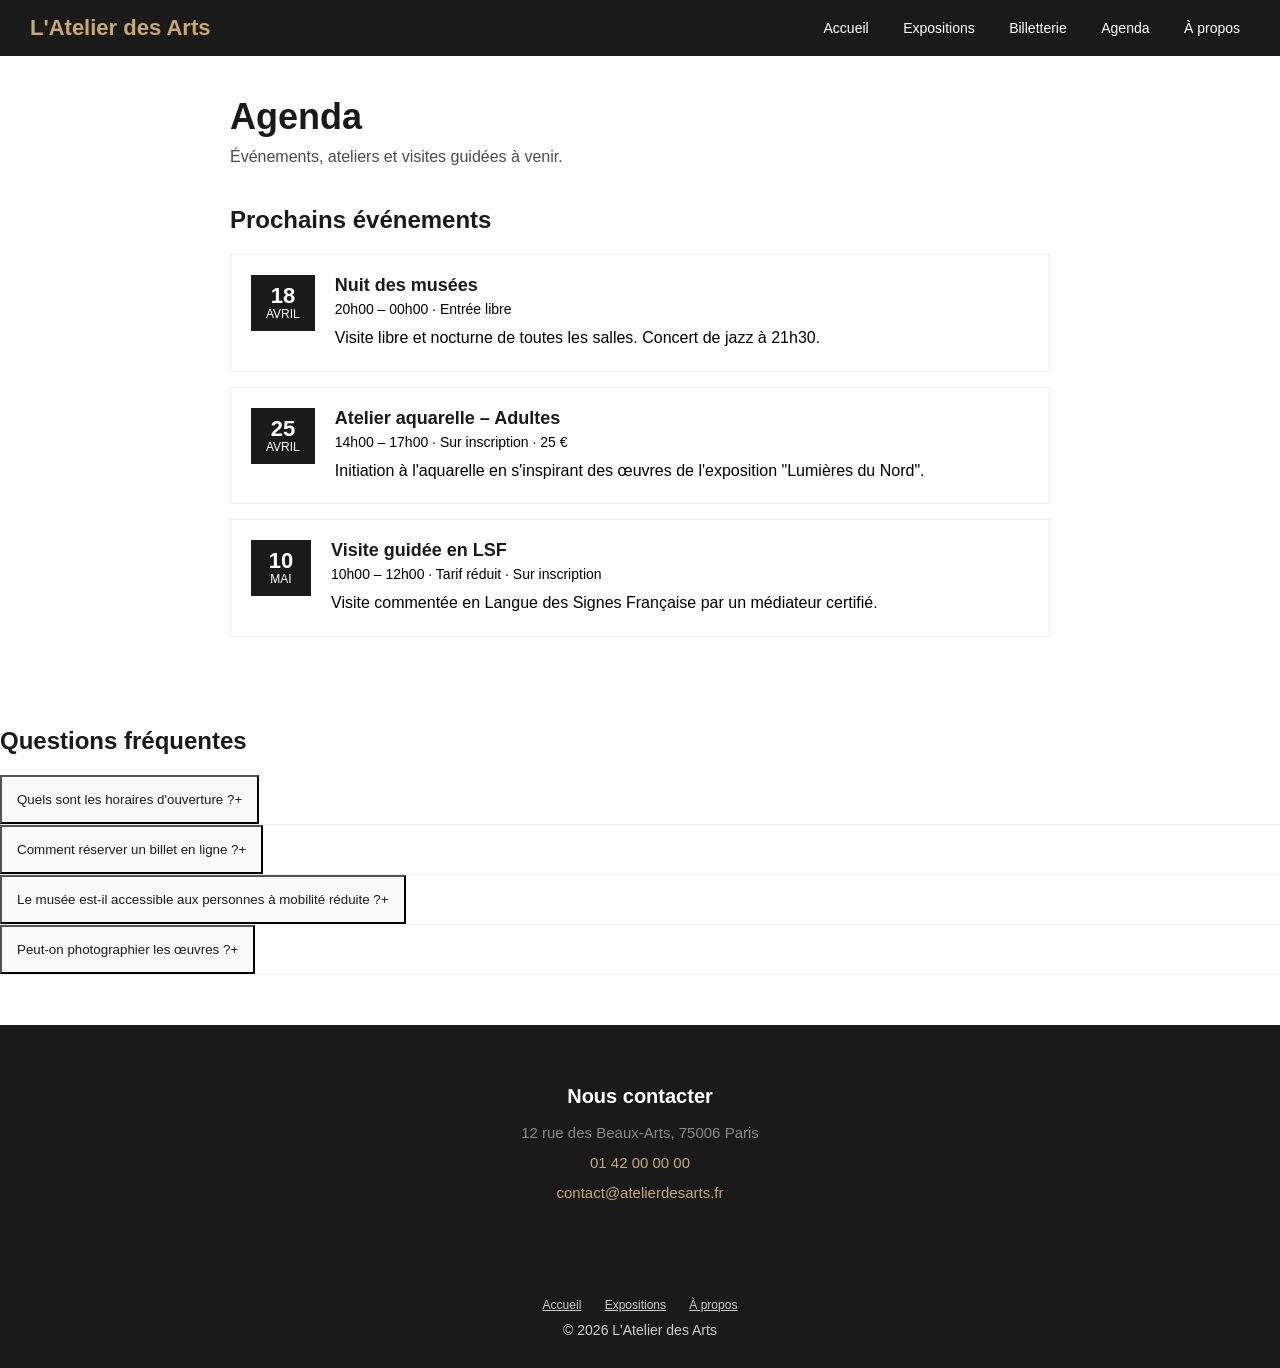
<file: agenda.html>
<!DOCTYPE html>
<!-- CORRECTION : AJOUT DE LANGUAGE -->
<html lang="fr">
<head>
  <meta charset="UTF-8">
  <title>Agenda — L'Atelier des Arts</title>

  <!-- ERREUR : lang absent sur <html> -->
  <link rel="stylesheet" href="css/main.css">


</head>
<body>

  <header class="nav">


    <h1>L'Atelier des Arts</h1>
    <nav>
      <a href="index.html">Accueil</a>
      <a href="expositions.html">Expositions</a>
      <a href="billetterie.html">Billetterie</a>
      <a href="agenda.html">Agenda</a>
      <a href="apropos.html" class="active">À propos</a>
    </nav>

  </header>

    <!-- CORRECTION : CHANGEMENT DE DIV EN MAIN -->
  <main class="main">

    <!-- CORRECTION : CHANGEMENT DE DIV EN H1 -->
    <h1 class="h1">Agenda</h1>
    <p class="p">Événements, ateliers et visites guidées à venir.</p>

    <!-- CORRECTION : CHANGEMENT DE DIV EN H2 -->
    <h2 class="titre2">Prochains événements</h2>

    <div class="card_list">

      <div class="card">
        <div class="card_background">
          <p class="card_date">18</p>
          <!-- CORRECTION : CHANGEMENT DE "AVR" EN "AVRIL" -->
          <p class="card_mois">AVRIL</p>
        </div>
        <div>
          <!-- CORRECTION : CHANGEMENT DE DIV EN H3 -->
          <h3 class="h3">Nuit des musées</h3>
          <p class="info">20h00 – 00h00 · Entrée libre</p>
          <p class="programme">Visite libre et nocturne de toutes les salles. Concert de jazz à 21h30.</p>
        </div>
      </div>

      <div class="card">
        <div class="card_background">
          <p class="card_date">25</p>
          <!-- CORRECTION : CHANGEMENT DE "AVR" EN "AVRIL" -->
          <p class="card_mois">AVRIL</p>
        </div>
        <div>
          <h3 class="h3">Atelier aquarelle – Adultes</h3>
          <p class="info">14h00 – 17h00 · Sur inscription · 25 €</p>
          <p class="programme">Initiation à l'aquarelle en s'inspirant des œuvres de l'exposition "Lumières du Nord".</p>
        </div>
      </div>

      <div class="card">
        <div class="card_background">
          <p class="card_date">10</p>
          <p class="card_mois">MAI</p>
        </div>
        <div>
          <h3 class="h3">Visite guidée en LSF</h3>
          <p class="info">10h00 – 12h00 · Tarif réduit · Sur inscription</p>
          <p class="programme">Visite commentée en Langue des Signes Française par un médiateur certifié.</p>
        </div>
      </div>

    </main>


    <h2 class="titre_question">Questions fréquentes</h2>

    <div class="question">

      <div class="accordion-item">
  <button
    type="button"
    class="accordion-trigger"
    aria-expanded="true" 
    aria-controls="faq-1-content"
    id="faq-1-trigger">
    
    <span class="information_titre">Quels sont les horaires d'ouverture ?</span>
    <span class="icon" aria-hidden="true">+</span>
  </button>

  <div 
    class="accordion-content" 
    id="faq-1-content" 
    role="region" 
    aria-labelledby="faq-1-trigger">
    <p class="information">
      Le musée est ouvert du mardi au dimanche de 10h à 18h.
    </p>
  </div>
</div>

      <div class="accordion-item">
  <button 
    type="button" 
    class="accordion-trigger" 
    aria-expanded="true" 
    aria-controls="faq-2-content" 
    id="faq-2-trigger">

    <span class="information_titre">Comment réserver un billet en ligne ?</span>
    <span class="icon" aria-hidden="true">+</span>
  </button>
  
  <div 
    class="accordion-content" 
    id="faq-2-content" 
    role="region" 
    aria-labelledby="faq-2-trigger">
    
    <div class="information">
      Rendez-vous sur notre page Billetterie.
      Choisissez votre tarif, renseignez vos informations et validez.
    </div>
    
    <a class="bouton" href="billetterie.html">Billetterie</a>
  </div>
</div>

<div class="accordion-item">
  <button 
    type="button" 
    class="accordion-trigger" 
    aria-expanded="true" 
    aria-controls="faq-3-content" 
    id="faq-3-trigger">
    <span class="information_titre">Le musée est-il accessible aux personnes à mobilité réduite ?</span>
    <span class="icon" aria-hidden="true">+</span>
  </button>
  
  <div 
    class="accordion-content" 
    id="faq-3-content" 
    role="region" 
    aria-labelledby="faq-3-trigger">

    <div class="information">
      Oui, le musée est entièrement accessible en fauteuil roulant. Ascenseur disponible à l'entrée principale.
    </div>
  </div>
</div>

      <div class="accordion-item">
  <button 
    type="button" 
    class="accordion-trigger" 
    aria-expanded="true" 
    aria-controls="faq-4-content" 
    id="faq-4-trigger">
    
    <span class="information_titre">Peut-on photographier les œuvres ?</span>
    <span class="icon" aria-hidden="true">+</span>
  </button>
  
  <div 
    class="accordion-content" 
    id="faq-4-content" 
    role="region" 
    aria-labelledby="faq-4-trigger">
    
    <div class="information">
      La photographie est autorisée sans flash dans toutes les salles, à des fins non commerciales uniquement.
      L'utilisation de trépied est interdite.
    </div>
  </div>
</div>

  <!-- CONTACT -->
    <div class="contact-section">
      <h2 class="contact-title">Nous contacter</h2>
      <div class="contact-info">
        12 rue des Beaux-Arts, 75006 Paris<br>
        <a href="tel:+33142000000" aria-label="Téléphone : 01 42 00 00 00" class="highlight-link">01 42 00 00 00</a><br>
        <a href="mailto:contact@atelierdesarts.fr" class="highlight-link">contact@atelierdesarts.fr</a>
      </div>
    </div>

  </main>

  <footer class="footer">
    <ul id="footer-nav">
      <li><a href="index.html" class="footer-link">Accueil</a></li>
      <li><a href="expositions.html" class="footer-link">Expositions</a></li>
      <li><a href="apropos.html" class="footer-link">À propos</a></li>
    </ul>
    <div class="copyright">© 2026 L'Atelier des Arts</div>
  </footer>

  <script src="script.js"></script>
</body>
</html>
</file>
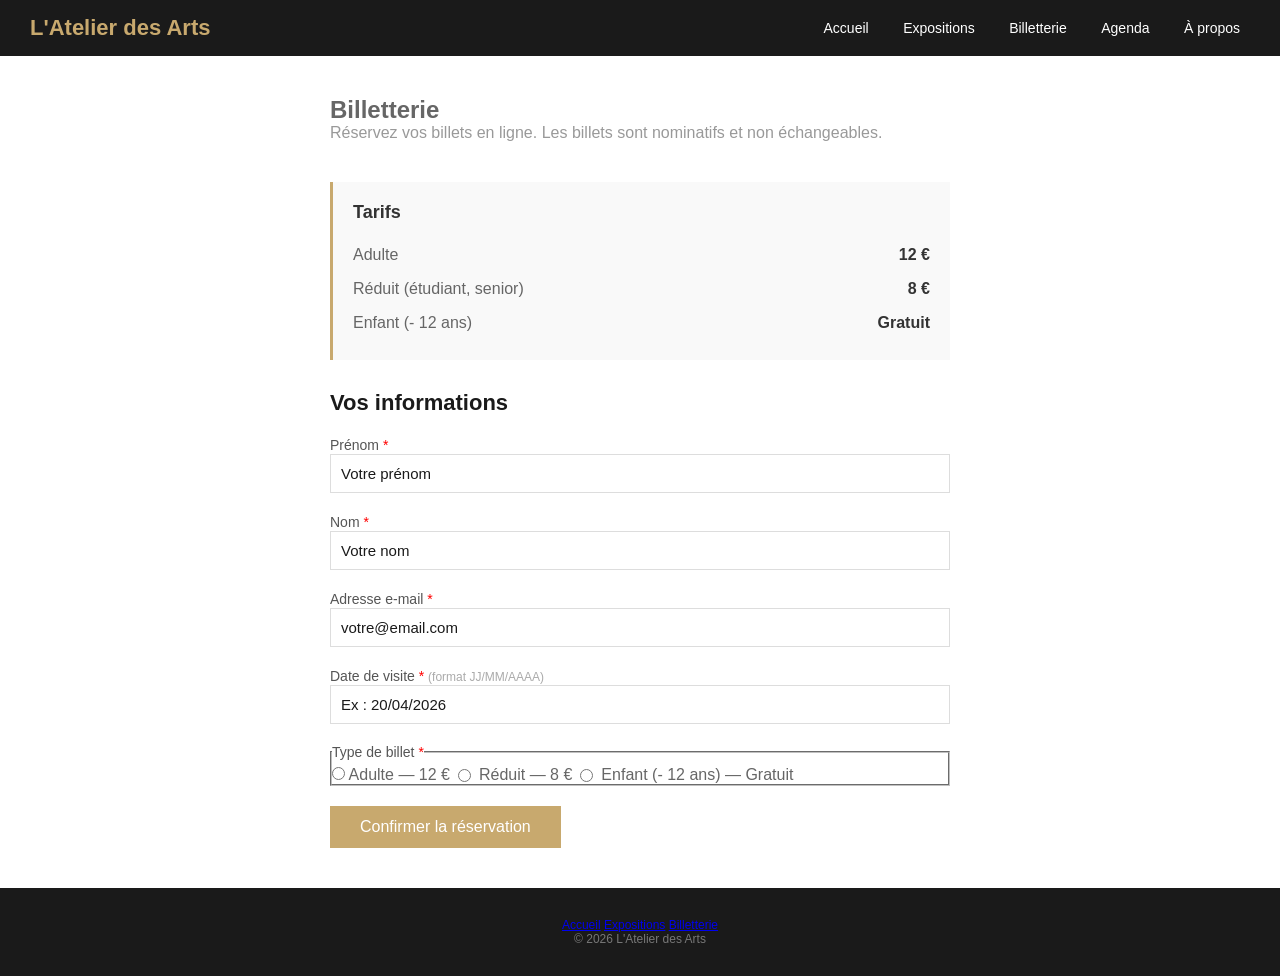
<file: billetterie.html>
<!DOCTYPE html>
<html lang="fr">
<head>
  <meta charset="UTF-8">
  <title>Billetterie — L'Atelier des Arts</title>
  <link rel="stylesheet" href="./css/main.css">
</head>
<body>

  <header class="nav">
   
    
    <h1>L'Atelier des Arts</h1>
    <nav>
      <a href="index.html">Accueil</a>
      <a href="expositions.html">Expositions</a>
      <a href="billetterie.html">Billetterie</a>
      <a href="agenda.html">Agenda</a>
      <a href="apropos.html" class="active">À propos</a>
    </nav>
    
  </header>

  <main id="contenu">

    <div class="modal-overlay" id="modal-confirmation" role="dialog" aria-modal="true" aria-labelledby="modal-title" aria-hidden="true" hidden>
      <div class="modal-box">
        <div class="pop-up">
          <h2 id="modal-title">Confirmation de commande</h2>
          <button type="button" class="close-modal" aria-label="Fermer la fenêtre de confirmation">✕</button>
        </div>
        <div class="modal-subtitle">
          Votre réservation a bien été enregistrée. Un email de confirmation vous sera envoyé sous 24h.
        </div>
        <button type="button" class="btn close-modal">Fermer</button>
      </div>
    </div>

    <section class="billetterie-content">

      <h1>Billetterie</h1>
      <p class="subtitle">Réservez vos billets en ligne. Les billets sont nominatifs et non échangeables.</p>

      <div class="container-informations">
        <div class="title-informations">Tarifs</div>
        <table class="table-informations" role="presentation">
          <tr>
            <td class="td-1">Adulte</td>
            <td class="td-2">12 €</td>
          </tr>
          <tr>
            <td class="td-1">Réduit (étudiant, senior)</td>
            <td class="td-2">8 €</td>
          </tr>
          <tr>
            <td class="td-1">Enfant (- 12 ans)</td>
            <td class="td-2">Gratuit</td>
          </tr>
        </table>
      </div>

      <!-- FORMULAIRE DÉFECTUEUX -->
      <form id="form-billetterie">

        <div class="title-2">Vos informations</div>

        <div>
          <label for="prenom" class="title-3">Prénom <span class="span-star">*</span></label>
          <input id="prenom" name="prenom" type="text" placeholder="Votre prénom" class="input-title" required>
        </div>

        <div>
          <label for="nom" class="title-3">Nom <span class="span-star">*</span></label>
          <input id="nom" name="nom" type="text" placeholder="Votre nom" class="input-title" required>
        </div>

        <div>
          <label for="email" class="title-3">Adresse e-mail <span class="span-star">*</span></label>
          <input id="email" name="email" type="email" placeholder="votre@email.com" class="input-title" required>
        </div>

        <div>
          <label for="date-visite" class="title-3">
            Date de visite <span class="span-star">*</span>
          </label>
          <span id="hint-date" class="span-subtitle">(format JJ/MM/AAAA)</span>
          <input id="date-visite" name="date-visite" type="text" placeholder="Ex : 20/04/2026" aria-describedby="hint-date" class="input-title" required>
        </div>

        <fieldset>
          <legend class="title-3">Type de billet <span class="span-star">*</span></legend>
          <div class="title-4">
            <label>
              <input type="radio" name="tarif" value="adulte" required> Adulte — 12 €
            </label>
            <label class="title-4">
              <input type="radio" name="tarif" value="reduit"> Réduit — 8 €
            </label>
            <label class="title-4">
              <input type="radio" name="tarif" value="enfant"> Enfant (- 12 ans) — Gratuit
            </label>
          </div>
        </fieldset>

        <div id="form-error" role="alert" aria-live="assertive">
          Veuillez remplir tous les champs obligatoires.
        </div>

        <button type="submit" class="open-modal">
          Confirmer la réservation
        </button>

      </form>

    </section>

  </main>

    <footer class="footer">
      <div class="nav-footer">
        <a href="index.html" class="links-footer">Accueil</a>
        <a href="expositions.html" class="links-footer">Expositions</a>
        <a href="billetterie.html" class="links-footer">Billetterie</a>
      </div>
      <div>© 2026 L'Atelier des Arts</div>
    </footer>

    <script src="script.js"></script>
</body>
</html>
</file>
<file: css/main.css>
@import "style.css";
@import "header.css";
@import "index.css";
@import "billeterie.css";
@import "agenda.css";
@import "apropos.css";
@import "footer.css";
@import "header.css";
@import "expositions.css";
</file>
